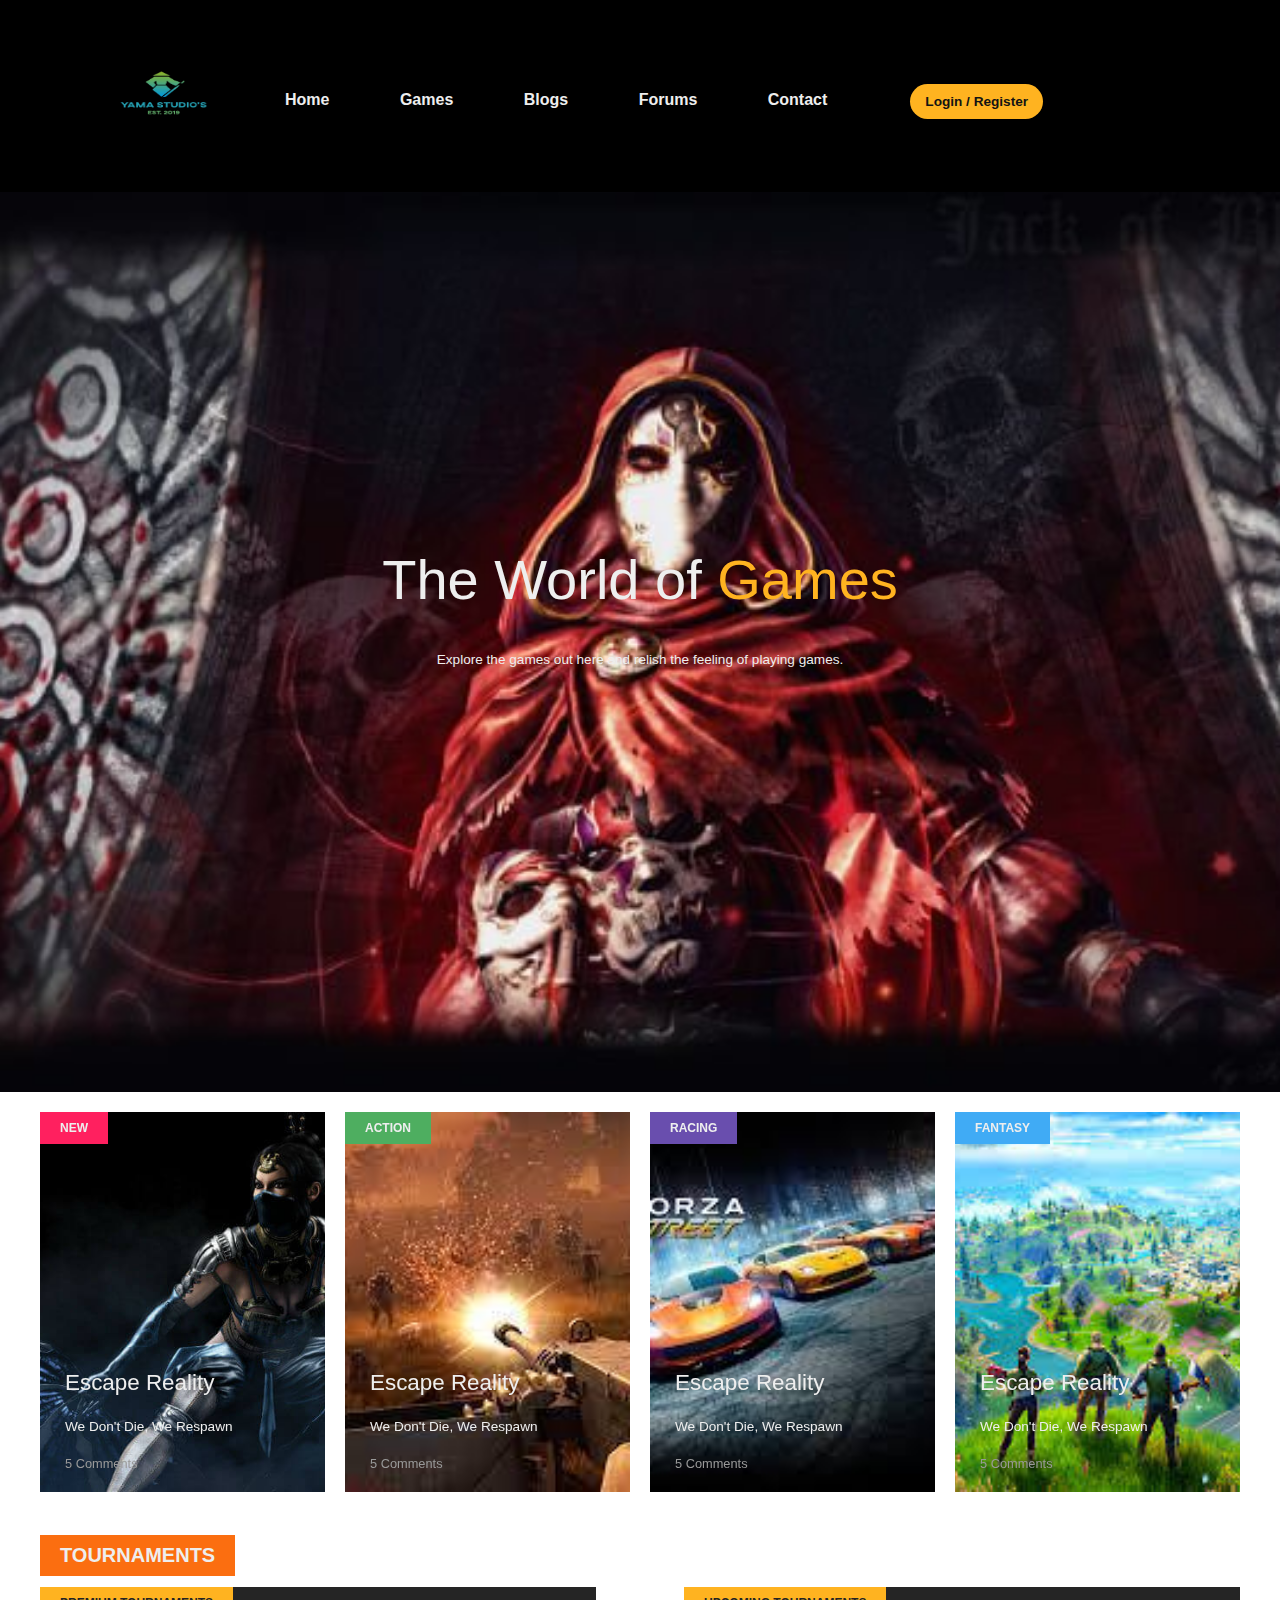
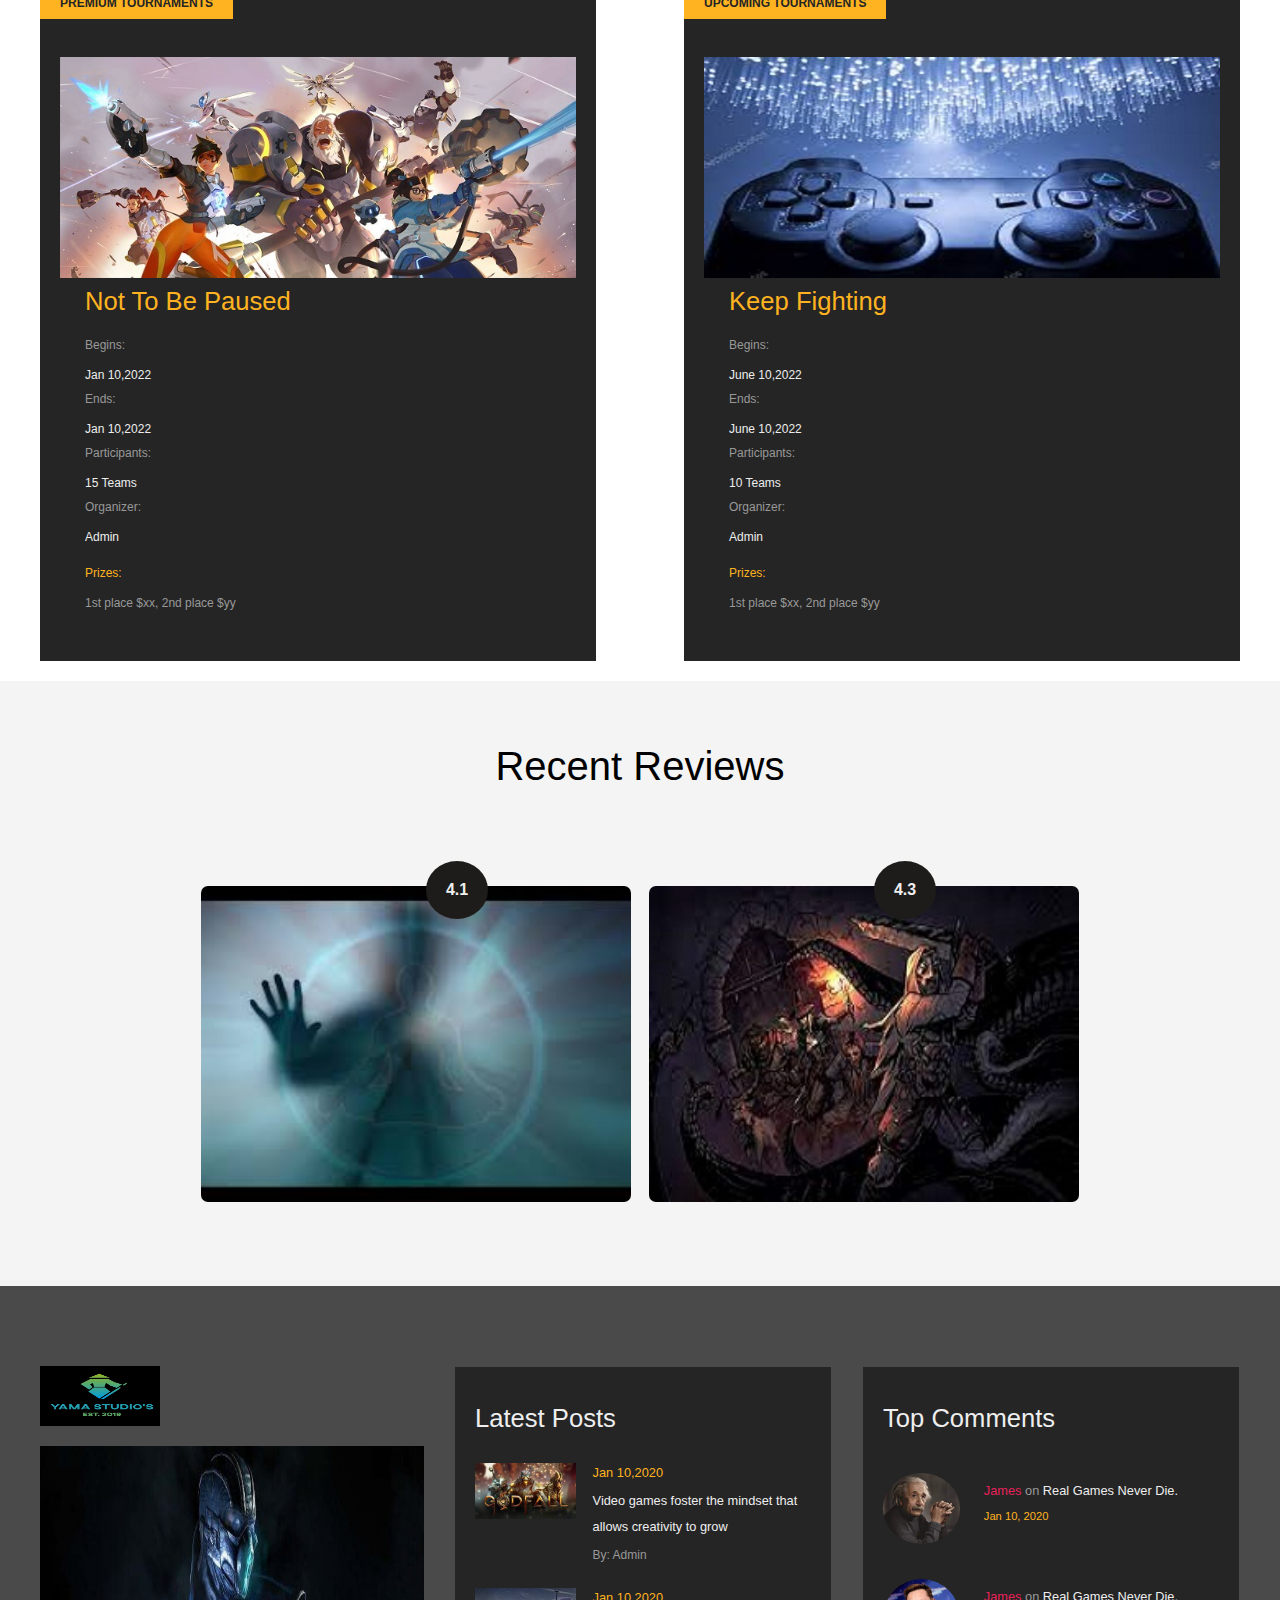
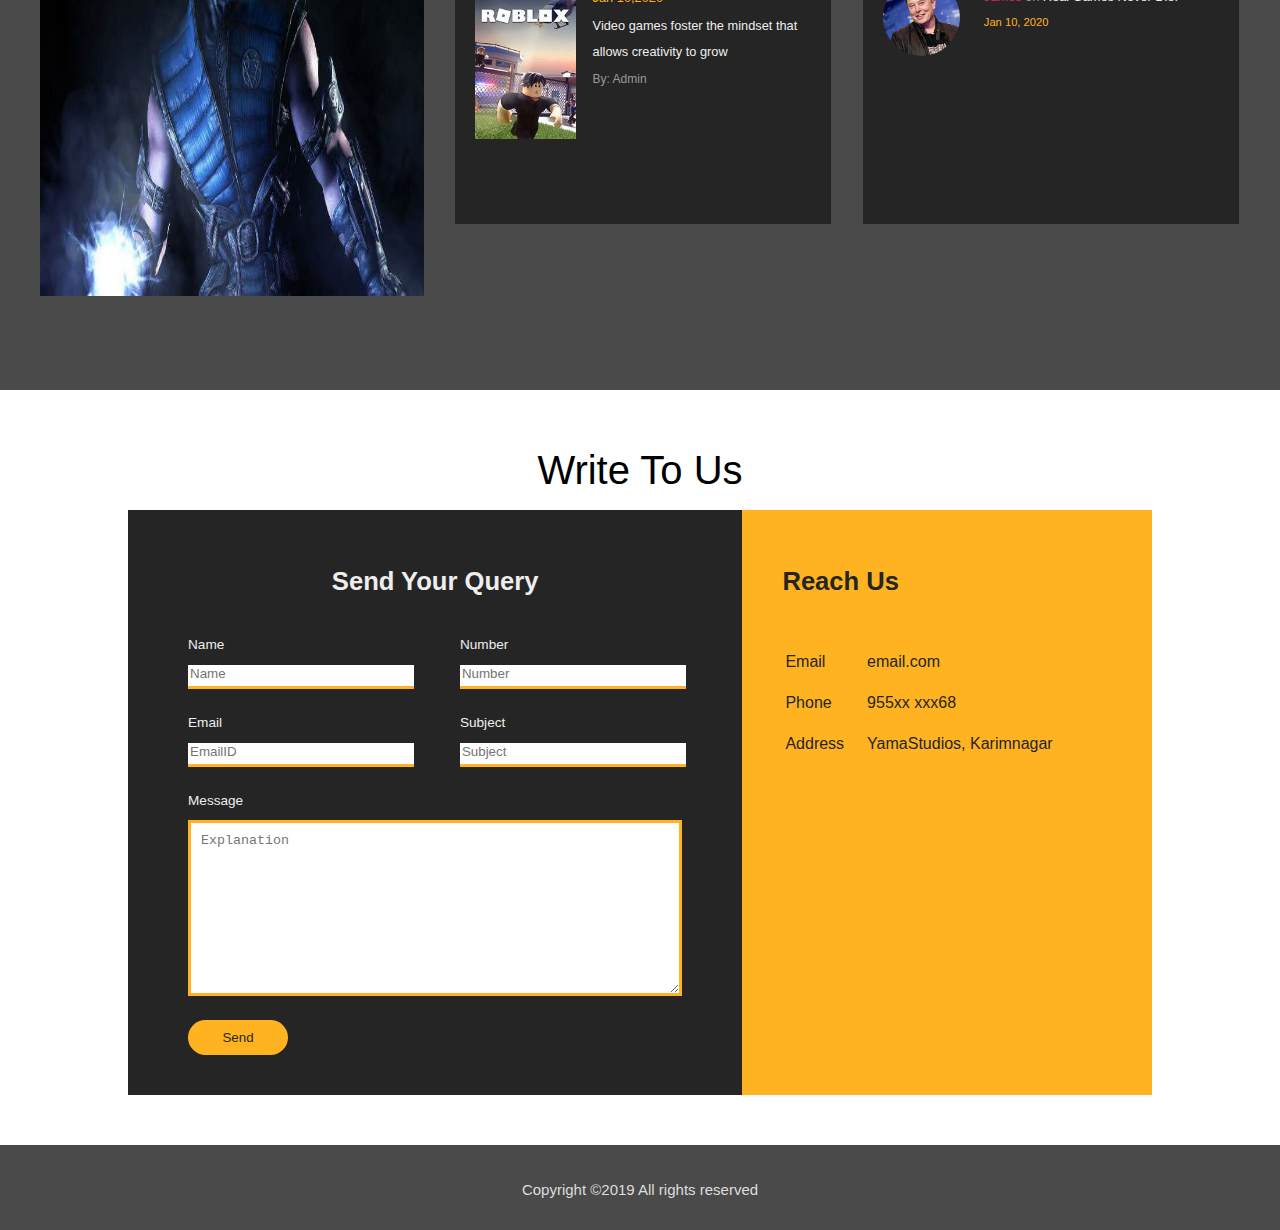
<file: index.html>
<!DOCTYPE html>
<html>
    <head>
        <title>Yama Studios</title>
        <meta name="viewport" content="width=device-width, initial-scale=1.0"> 
        <link href="css/styles.css" rel="Stylesheet" type="text/css"/>
    </head>

    <body>
        <header>
            <div class="flex">

                <nav>
                    <a href="#"><img src="images/logo.jpeg" alt="YamaStudios Logo"  width="120" height="60" /></a>
                     <button id="nav-toggle" class="menu">
                         <span class="strip"></span>
                         <span class="strip"></span>
                         <span class="strip"></span>
                     </button>
        
                     <ul id="nav-menu">
                         <li><a href="#">Home</a></li>
                         <li><a href="#">Games</a></li>
                         <li><a href="#">Blogs</a></li>
                         <li><a href="#">Forums</a></li>
                         <li><a href="#">Contact</a></li>
                     </ul>

                     <a href="#" id="sign"><span></span>Login / Register</a>
                </nav>
                
            </div>
        </header>

        <main>
            <section id="intro">
                <div class="intro-text">
                    <h1>The World of <span>Games</span></h1>
                    <h5>Explore the games out here and relish the feeling of playing games.</h5>
                </div>
            </section>

            <section id="games">
                <div class="flex">
                    <div class="box new">
                        <div class="shade">
                        <span class="badge new">New</span>
                        <div class="contents">
                            <h4>Escape Reality</h4>
                            <p>We Don't Die, We Respawn</p>
                            <a href="#" class="comments">5 Comments</a>
                        </div>
                        </div>
                    </div>
                    <div class="box action">
                        <div class="shade"></div>
                        <span class="badge action">Action</span>
                        <div class="contents">
                            <h4>Escape Reality</h4>
                            <p>We Don't Die, We Respawn</p>
                            <a href="#" class="comments">5 Comments</a>
                        </div>
                    </div>
                    <div class="box race">
                        <div class="shade"></div>
                        <span class="badge race">Racing</span>
                        <div class="contents">
                            <h4>Escape Reality</h4>
                            <p>We Don't Die, We Respawn</p>
                            <a href="#" class="comments">5 Comments</a>
                        </div>
                    </div>
                    <div class="box fan">
                        <div class="shade"></div>
                        <span class="badge fan">Fantasy</span>
                        <div class="contents">
                            <h4>Escape Reality</h4>
                            <p>We Don't Die, We Respawn</p>
                            <a href="#" class="comments">5 Comments</a>
                        </div>
                    </div>
                </div>
            </section>

            <section id="tour">
                <div class="flex">
                    <span class="badge tour">Tournaments</span>
                    <div class="box">      
                        <span class="badge pre">Premium Tournaments</span>
                        <div class="tour-img"><img src="images/tour.jpg" /></div>
                    
                        <div class="tour-cont">
                            <h3>Not To Be Paused</h3>
                            <div><label>Begins:</label><strong>Jan 10,2022</strong></div>
                            <div><label>Ends:</label><strong>Jan 10,2022</strong></div>
                            <div><label>Participants:</label><strong>15 Teams</strong></div>
                            <div><label>Organizer:</label><strong>Admin</strong></div>
                            <div><label class="prizes">Prizes:</label><label>1st place $xx, 2nd place $yy</label></div>
                        </div>
                    </div>

                    <div class="box">
                        <span class="badge pre">Upcoming Tournaments</span>
                        <div class="tour-img"><img src="images/tour1.jfif" /></div>
                    
                        <div class="tour-cont">
                            <h3>Keep Fighting</h3>
                            <div><label>Begins:</label><strong>June 10,2022</strong></div>
                            <div><label>Ends:</label><strong>June 10,2022</strong></div>
                            <div><label>Participants:</label><strong>10 Teams</strong></div>
                            <div><label>Organizer:</label><strong>Admin</strong></div>
                            <div><label class="prizes">Prizes:</label><label>1st place $xx, 2nd place $yy</label></div>
                        </div>
                    </div>
                </div>
            </section>

            <section id=recent1>
                <h1>Recent Reviews</h1>
                <div class="box">
                    <div class="service">
                        <span class="rate">4.1</span>
                        <img src="images/unseen.jfif"/>
                        <div class="overlay"></div>
                        <div class="info">
                            <h3>Review</h3><hr>
                            <p>The Unseen Me</p>
                        </div>
                    </div>
                    <div class="service">
                        <span class="rate">4.3</span>
                        <img src="images/creep.jfif"/>
                        <div class="overlay"></div>
                        <div class="info">
                            <h3>Review</h3><hr>
                            <p>Creepy Castle</p>
                        </div>
                    </div>
                </div>
            </section>

            <section id="post">
                <div class="flex">
                    <div class="game-war">
                        <img src="images/logo.jpeg" width="120" height="60" />
                        <img class="foot-img" src="images/creep1.jpg" /> 
                    </div>

                    <div class="comm">
                        <h3>Latest Posts</h3>
                        <div class="post-item">
                            <img src="images/post1.jfif" />
                            <div>
                                <h5>Jan 10,2020</h5>
                                <p>Video games foster the mindset that allows creativity to grow</p>
                                <small>By: Admin</small>
                            </div>
                        </div>

                        <div class="post-item">
                            <img src="images/post2.jfif" />
                            <div>
                                <h5>Jan 10,2020</h5>
                                <p>Video games foster the mindset that allows creativity to grow</p>
                                <small>By: Admin</small>
                            </div>
                        </div>
                    </div>

                    <div class="comm">
                        <h3>Top Comments</h3>
                        <div class="comm-item">
                            <img src="images/comm1.jfif" />
                            <div>
                                <p><span class="auth">James</span><span> on </span>Real Games Never Die.</p>
                                <h5>Jan 10, 2020</h5>
                            </div>
                        </div>

                        <div class="comm-item">
                            <img src="images/comm2.jfif" />
                            <div>
                                <p><span class="auth">James</span><span> on </span>Real Games Never Die.</p>
                                <h5>Jan 10, 2020</h5>
                            </div>
                        </div>
                    </div>
                </div>
            </section>

            <section>
                <div class="container">
                    <h1>Write To Us</h1>
                    <div class="cont">
                        <div class="cont-left">
                            <h3>Send Your Query</h3>
                            <form>
                                <div class='row'>
                                    <div class='group'>
                                        <Label>Name</Label><input type="text" placeholder="Name" required>
                                    </div>
                                    <div class='group'>
                                        <Label>Number</Label><input type="text" placeholder="Number" required>
                                    </div>                                  
                                </div>
                                <div class='row'>
                                    <div class='group'>
                                        <Label>Email</Label><input type="email" placeholder="EmailID" required>
                                    </div>
                                    <div class='group'>
                                        <Label>Subject</Label><input type="text" placeholder="Subject" required>
                                    </div>                                  
                                </div>
                                <label>Message</label><textarea rows='10' placeholder="Explanation" required></textarea>
                                <button type="submit">Send</button>
                            </form>
                        </div>
                        <div class="cont-right">
                            <h3>Reach Us</h3>
                            <table>
                                <tr>
                                    <td>Email</td>
                                    <td>email.com</td>
                                </tr>
                                <tr>
                                    <td>Phone</td>
                                    <td>955xx xxx68</td>
                                </tr>
                                <tr>
                                    <td>Address</td>
                                    <td>YamaStudios, Karimnagar</td>
                                </tr>
                            </table>
                        </div>
                    </div>
                </div>
            </section>

            <section>
                <div class='footer'>
                    <p>Copyright &copy;2019 All rights reserved</p>
                </div>
            </section>
        </main>
    </body>
</html>
</file>
<file: css/styles.css>
body{
    font-family: 'helvetica','sans-serif';
    margin: 0;
}

h1,h2,h3,h4,h5{
    line-height: 1.5;
    font-weight: 300;
    margin: 0.5em 0;
}

h1{
    font-size:2.5em;
}

h2{
    font-size: 2em;
}

h3{
    font-size: 1.6em;
}

h4{
    font-size: 1.4em;
}

h5{
    font-size: 1.2em;
}

a{
    text-decoration: none;
}

p, label, strong{
    line-height: 2;
    font-size: 0.85em;
    font-weight: 300;
}

.flex{
    display: flex;
    max-width: 1200px;
    margin: 20px auto;
    padding: 0 15px;
    justify-content: space-between;
}

.badge{
    padding: 9px 20px;
    color: #eee;
    display: inline-block;
    text-transform: uppercase;
    font-weight: 600;
    text-align: center;
    font-size: 0.75em;
}

.badge.new{
    background-color: #ff205f;
}

.badge.action{
    background-color: #4EAE60;
}

.badge.race{
    background-color: #694EAE;
}

.badge.fan{
    background-color: #40ABF5;
}

.badge.tour{
    background-color: #fB6E10;
}

.badge.pre{
    background-color: #ffB320 ;
    color: #252525;
}

/** Header Starts **/
header{
    background-color: #000;
    padding: 20px 0;
    position: relative;
    
}

.menu{
    background-color: transparent;
    border: 1px solid #ffB320;
    padding: 3px 5px;
    width: 30px;
    cursor: pointer;
    display: none;
}

.menu.strip{
    display: block;
    height: 1px;
    background-color: #ffB320;
    margin: 4px 0;
}

nav{
    display: flex;
    padding: 2% 6%;
    justify-content: space-between;
    align-items: center;
}

nav img{
    width: 100px;
}

nav ul{
    list-style: none;
    margin: 10px 0 0 0;
}

nav ul li{
    display: inline-block;
    font-size: 1em;
    margin: 0 18px;
    padding: 8px 15px;
    position: relative;
}

nav ul li a{
    color: #eee;
    font-weight: 600;
}

nav ul li a:hover{
    color: #FFB320;
}

nav ul li::after{
    content: '';
    width: 0%;
    height: 2px;
    background: #ffB320;
    display: block;
    margin:auto;
    transition: 0.5s;
}

nav ul li:hover::after{
    width: 100%;
}

#sign{
    background-color: #FFB320;
    color: #131313;
    border-radius: 20px;
    padding: 10px 15px;
    font-size: 00.85em;
    font-weight: 600;
    height: fit-content;
    margin-left: 50px;
    margin-top: 10px;
} 

#sign:hover{
    background-color: #f7a707;
    
}
/**Header End **/

/** Introduction Start **/
#intro{
    background: url('../images/intro.jpg') top center no-repeat;
    height: 100vh;
    background-size: cover;
    background-position: center;
}

.intro-text{
    max-width: 1200px;
    margin: 150px auto 0;
    position: absolute;
    top: 40%;
    left: 0;
    right: 0;
    padding: 0 20px;
}

.intro-text h1{
    color: #eee;
    font-size: 3.5em;
    font-weight: 300;
    margin: 0.5em 0;
    text-align: center;
}

.intro-text span{
    color: #ffB320;
}

.intro-text h5{
    color: #eee;
    font-size: 0.85em;
    font-weight: 300;
    margin: 0.5em 0;
    text-align: center;
}
/** Introduction End**/ 

/** Games Start **/
#games{
    margin-bottom: 75px;
}

#games .box{
    flex-basis: 25%;
    position:relative;
    height: 380px;
    filter:grayscale(0);
    transition:1s;
}

#games .box:hover{
    filter: sepia(1);
    cursor: pointer;
    transform: scale(1.1);
}

#games .box.new{
    background: url('../images/new1.jpeg') top center no-repeat;
    background-size: cover;
}

#games .box.action{
    background: url('../images/action1.jpg') top center no-repeat;
    background-size: cover;
    margin-left: 20px;
}

#games .box.race{
    background: url('../images/race1.jpg') top center no-repeat;
    background-size: cover;
    margin-left: 20px;
}

#games .box.fan{
    background: url('../images/fan1.jpg') top center no-repeat;
    background-size: cover;
    margin-left: 20px;
}

#games .box.badge{
    position: relative;
    z-index: 2;
    top: 20px;
    left: 20px;
}

#games .box .contents{
    position:absolute;
    z-index: 2;
    bottom: 20px;
    left:0;
    color: #eee;
    padding: 0 35px 0 25px;
}

#games .box .contents a{
    font-size: 0.8em;
    font-weight: 300;
    color: #999;
}
/** Games End**/

/** Tournaments Start **/
#tour .flex{
    position: relative;
}

#tour .badge{
    position:absolute;
    top:0;
    left:0;
    z-index:2;
}

#tour .badge.tour{
    top:-32px;
    left: 15px;
    font-size: 20px;
}

#tour .box{
    background-color: #252525;
    padding: 70px 20px 40px;
    flex-basis: 43%;
    position: relative;
    margin-top: 20px;
}

#tour .box .tour-img{
    float: left;
    width: 100%;
}

#tour .box .tour-img img{
    width:100%;
}

#tour .box .tour-cont{
    float: left;
    margin-left: 25px;
    width: 60%;
}

#tour .box .tour-cont h3{
    color: #ffB320;
    margin-top: 0;
}

#tour .box .tour-cont label{
    color: #999;
    font-size: 0.75em;
}

#tour .box .tour-cont label.prizes{
    color: #ffB320;
    display: inline-block;
    margin-top: 12px;
}

#tour .box .tour-cont strong{
    color: #eee;
    font-size: 0.75em;
}
/** Tournaments End**/

/** Reviews Start **/
#recent1{
    width: 100%;
    padding: 70px 0;
    background: #f4f4f4;
}

#recent1 h1{
    text-align: center;
    padding-bottom: 70px;
    margin-top: -15px;
}

#recent1 .box{
    width: 70%;
    display: flex;
    flex-wrap: wrap;
    justify-content: space-around;
    margin: auto;
}

.service{
    flex-basis: 48%;
    text-align: center;
    border-radius: 7px;
    margin-bottom: 20px;
    color: #fff;
    position: relative;
}

.rate{
    border-radius: 100%;
    padding: 20px;
    font-size: 1.0em;
    color: #eee;
    font-weight: 600;
    background-color: #1d1c1a;
    position: absolute;
    top: -25px;
    left: 225px;
}

.service img{
    width: 100%;
    border-radius: 7px;
}

.overlay{
    width: 100%;
    height: 100%;
    position: absolute;
    top: 0;
    border-radius: 7px;
    cursor: pointer;
    background: linear-gradient(rgba(0,0,0,0.1),#FFB320);
    opacity: 0;
    transition: 1s;
}

.service:hover .overlay{
    opacity: 1;
}

.info{
    width: 80%;
    position: absolute;
    bottom: 0;
    left: 50%;
    opacity: 0;
    transform: translateX(-50%);
    transition: 1s;
}

.info hr{
    background: #000;
    height: 2px;
    border: 0;
    margin: 15px auto;
    width: 60%;
}

.info p{
    font-size: 15px;
}

.service:hover .info{
    bottom: 40%;
    opacity: 1;
}
/** Review End **/


/** Comments Start **/
#post{
    background-color: #4a4a4a;
    margin-bottom: 20px;
    margin-top: -30px;
}

#post .game-war{
    flex-basis: 32%;
    position: relative;
}

#post .game-war img{
    margin-bottom: 35em;
    margin-top: 80px;
}

#post .game-war .foot-img{
    position: absolute;
    margin-bottom: 300px;
    margin-top: 160px;
    margin-left: -120px;
    width: 100%;
    height: 50vh;
}

#post .comm{
    flex-basis: 28%;
    background-color: #252525;
    padding: 20px 20px 25px;
    border: 1px solid #4a4a4a;
    margin-bottom: 165px;
    margin-top: 80px;
}

#post .comm h3{
    color: #eee;
}

.post-item{
    margin-top: 25px;
}

.post-item:first-child{
    margin-top: 0;
}

.post-item:after{
    content: '';
    display: table;
    clear: both;
}

.post-item img{
    float: left;
    width: 30%;
}

.post-item > div{
    float: left;
    margin-left: 5%;
    width: 65%;
}

.post-item > div h5{
    color: #ffB320;
    font-size: 0.8em;
    margin-top: 0;
}

.post-item > div p{
    color: #eee;
    margin: 5px 0;
    font-size: 0.8em;
}

.post-item > div small{
    color: #999;
    font-size: 0.75em;
}

.comm-item{
    margin-top: 35px;
}

.comm-item:first-child{
    margin-top: 0;
}

.comm-item:after{
    content: '';
    display: table;
    clear: both;
}

.comm-item img{
    width: 23%;
    height: auto;
    border-radius: 50%;
    float: left;
}

.comm-item > div{
    float: left;
    margin-left: 7%;
    width: 65%;
}

.comm-item > div p{
    color: #eee;
    font-size: 0.8em;
    margin: 5px 0;
}

.comm-item > div p span{
    color: #999;
}

.comm-item > div p span.auth{
    color: #e92159;
}

.comm-item > div h5{
    color: #FFB320;
    font-size: 0.7em;
    margin-top: 0;
}
/** Comments End**/

/** Query Start **/
.container{
    width: 80%;
    margin: 50px auto;
}

.container h1{
    margin-bottom: 10px;
    text-align: center;
}

.cont{
    background-color: #252525;
    display:flex;
}

.cont-left{
    flex-basis: 60%;
    padding: 40px 60px;
    color: #eee;
}

.cont-left h3{
    font-weight: 600;
    margin-bottom: 30px;
    text-align: center;
}

.cont-right{
    flex-basis:40%;
    padding: 40px;
    background: #ffB320;
    color: #252525;
    
}

.cont-right h3{
    font-weight: 600;
    margin-bottom: 30px;
}

.row{
    display: flex;
    justify-content: space-between;
    margin-bottom: 20px;
}

.row .group{
    flex-basis: 45%;
}

input{
    width: 100%;
    border: none;
    border-bottom: 3px solid #FFB320;
    outline: none;
    padding-bottom: 5px;
}

textarea{
    width: 100%;
    border: 3px solid #FFB320;
    outline: none;
    padding: 10px;
    box-sizing: border-box;
}

label{
    margin-bottom: 6px;
    display: block;
    color: #eee;
}

button{
    background-color: #ffB320;
    width: 100px;
    border: none;
    outline: none;
    color: #252525;
    height: 35px;
    border-radius: 30px;
    margin-top: 20px;
}

button:hover{
    background-color: #f7a707;
    
}

tr td:first-child{
    padding-right: 20px;
}

tr td{
    padding-top: 20px;
}
/** Query End**/

/** footer start **/
.footer{
    background-color: #4a4a4a;
    width: 100%;
    padding: 10px 0;
}

.footer p{
    color: #ddd;
    font-size: 15px;
    text-align: center;
    margin-top: 20px;
}
/** footer end**/

/** responsive  **/

@media screen and (max-width:770px){
    .rate{
        border-radius: 100%;
        padding: 20px;
        font-size: 1.0em;
        color: #eee;
        font-weight: 600;
        background-color: #1d1c1a;
        position: absolute;
        top: -25px;
        left: 85px;
    }
}
</file>
